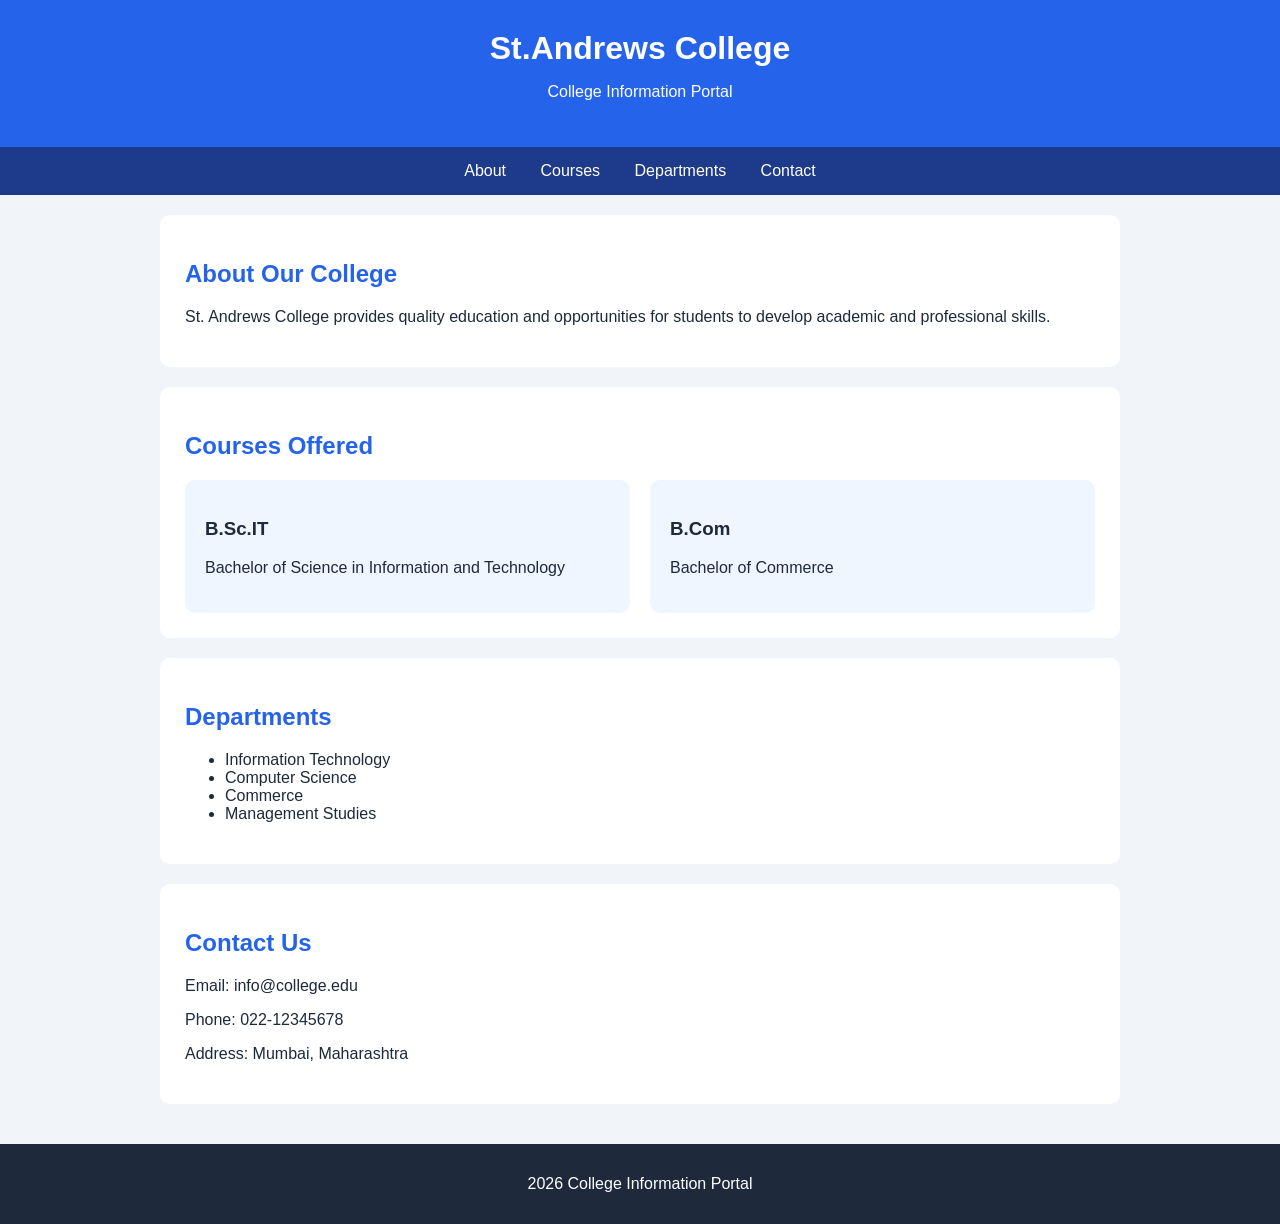
<file: index.html>
<!DOCTYPE html>
<html lang="en">
<head>
<meta charset="UTF-8">

<meta name="viewport"
content="width=device-width,
initial-scale=1.0">

<title>College Information Portal</title>

<link rel="stylesheet" href="style.css">
<!--PWA Manifest-->
<link rel="manifest" href="manifest.json">

<meta name="theme-color" content="#2563eb">
</head>
<body>
    <header>
        <h1>St.Andrews College</h1>
        <p>College Information Portal</p>
    </header>
    <nav>
        <a href="#about">About</a>
        <a href="#courses">Courses</a>
        <a href="#departments">Departments</a>
        <a href="#contact">Contact</a>
    </nav>
    <main>
        <section id="about">
            <h2>About Our College</h2>
            <p>
                St. Andrews College provides quality education
                and opportunities for students to develop 
                academic and professional skills.
            </p>
        </section>
        <section id="courses">
            <h2>Courses Offered</h2>
            <div class="cards">
                <div class="card">
                    <h3>B.Sc.IT</h3>
                    <p>Bachelor of Science in Information and Technology</p>
                </div>
                <div class="card">
                    <h3>B.Com</h3>
                    <p>Bachelor of Commerce</p>
                </div>
            </div>
        </section>
        <section id="departments">
            <h2>Departments</h2>
            <ul>
                <li>Information Technology</li>
                <li>Computer Science</li>
                <li>Commerce</li>
                <li>Management Studies</li>
            </ul>
        </section>
        <section id="contact">
            <h2>Contact Us</h2>
            <p>Email: info@college.edu</p>
            <p>Phone: 022-12345678</p>
            <p>Address: Mumbai, Maharashtra</p>
        </section>
    </main>
    <footer>
        <p>2026 College Information Portal</p>
    </footer>
    <!--Register Service Worker-->
    <script>
        if("serviceWorker" in navigator){
            window.addEventListener("load",function(){
                navigator.serviceWorker
                .register("sw.js")
                .then(function(){
                    console.log("Service Worker registered");
                })
                .catch(function(error){
                    console.log("Service Registration Failed",error);
                });
            });
        }
    </script>
</body>
</html>
</file>
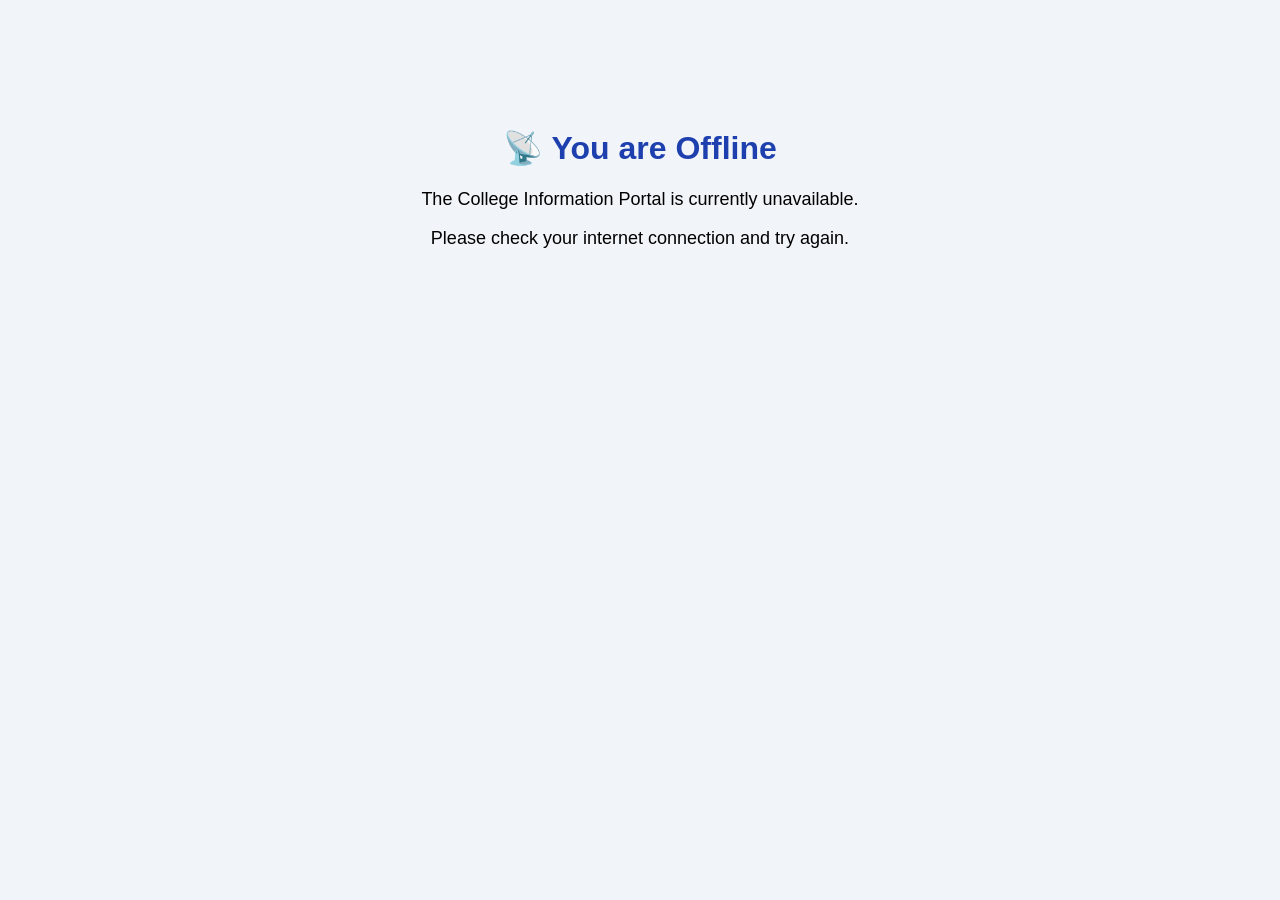
<file: offline.html>
<!DOCTYPE html>
<html>
<head>
<title>You are Offline</title>

<style>
body {
font-family: Arial;
text-align: center;
padding: 100px;
background: #f1f5f9;
}

h1 {
color: #1e40af;
}

p {
font-size: 18px;
}
</style>
</head>

<body>

<h1>📡 You are Offline</h1>

<p>

The College Information Portal is currently
unavailable.
</p>

<p>
Please check your internet connection and try
again.
</p>

</body>
</html>
</file>
<file: style.css>
* {
box-sizing: border-box;
}

body {
margin: 0;
font-family: Arial, sans-serif;
background: #f1f5f9;
color: #1e293b;
}

header {
background: #2563eb;
color: white;
text-align: center;
padding: 30px;
}

header h1 {
margin: 0;
}

nav {
background: #1e3a8a;
text-align: center;
padding: 15px;
}

nav a {
color: white;
text-decoration: none;
margin: 0 15px;
}

main {
max-width: 1000px;
margin: auto;
padding: 20px;
}

section {
background: white;

padding: 25px;
margin-bottom: 20px;
border-radius: 10px;
}

h2 {
color: #2563eb;
}

.cards {
display: flex;
gap: 20px;
flex-wrap: wrap;
}

.card {
flex: 1;
min-width: 200px;
background: #eff6ff;
padding: 20px;
border-radius: 10px;
}

footer {

background: #1e293b;
color: white;
text-align: center;
padding: 15px;
}
</file>
